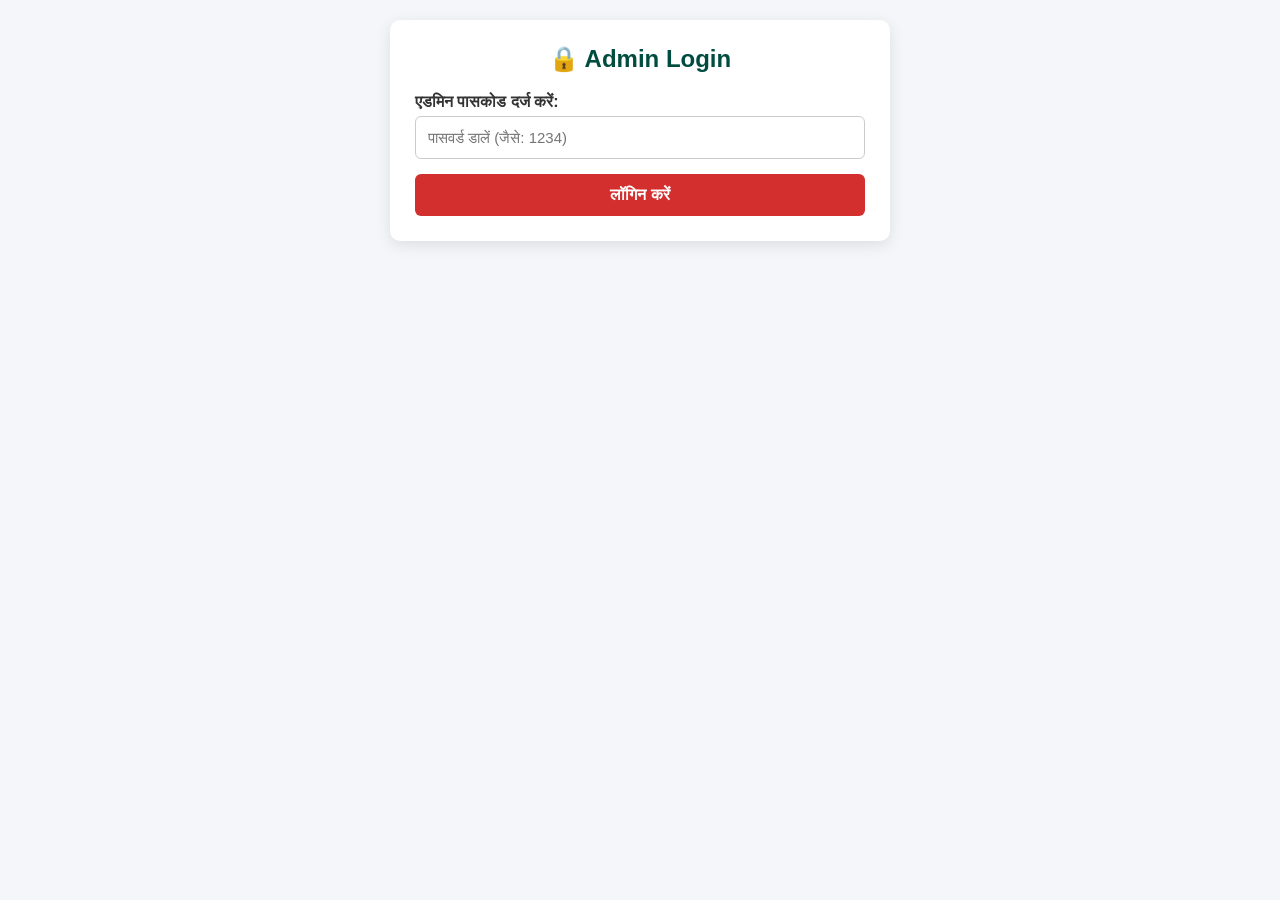
<file: admin (1).html>
<!DOCTYPE html>
<html lang="hi">
<head>
    <meta charset="UTF-8">
    <meta name="viewport" content="width=device-width, initial-scale=1.0">
    <title>STAR News - Admin Panel</title>
    <style>
        * { box-sizing: border-box; margin: 0; padding: 0; font-family: 'Segoe UI', sans-serif; }
        body { background-color: #f4f6f9; padding: 20px; display: flex; justify-content: center; }
        .admin-box { background: white; padding: 25px; border-radius: 10px; box-shadow: 0 4px 15px rgba(0,0,0,0.1); width: 100%; max-width: 500px; }
        h2 { color: #004d40; text-align: center; margin-bottom: 20px; }
        .form-group { margin-bottom: 15px; }
        label { font-weight: bold; display: block; margin-bottom: 5px; color: #333; }
        input, textarea { width: 100%; padding: 12px; border: 1px solid #ccc; border-radius: 6px; font-size: 15px; }
        textarea { height: 120px; resize: vertical; }
        button { width: 100%; background: #d32f2f; color: white; border: none; padding: 12px; font-size: 16px; font-weight: bold; border-radius: 6px; cursor: pointer; transition: 0.3s; }
        button:hover { background: #b71c1c; }
        #status-msg { text-align: center; margin-top: 15px; font-weight: bold; }
        #admin-content { display: none; }
    </style>
</head>
<body>

<div class="admin-box">
    <!-- Passcode Verification Screen -->
    <div id="login-box">
        <h2>🔒 Admin Login</h2>
        <div class="form-group">
            <label>एडमिन पासकोड दर्ज करें:</label>
            <input type="password" id="passcode-input" placeholder="पासवर्ड डालें (जैसे: 1234)">
        </div>
        <button onclick="verifyAdmin()">लॉगिन करें</button>
    </div>

    <!-- Main Admin Panel Area -->
    <div id="admin-content">
        <h2>📰 नई खबर पोस्ट करें</h2>
        <div class="form-group">
            <label>खबर का शीर्षक (Title):</label>
            <input type="text" id="title" placeholder="यहाँ शीर्षक लिखें...">
        </div>
        <div class="form-group">
            <label>तारीख (Date):</label>
            <input type="text" id="date" placeholder="उदा: 11 अगस्त 2026">
        </div>
        <div class="form-group">
            <label>पूरी खबर (Content):</label>
            <textarea id="content" placeholder="यहाँ पूरी खबर का विवरण लिखें..."></textarea>
        </div>
        <button onclick="postNews()">खबर पब्लिश करें 🚀</button>
        <p id="status-msg"></p>
    </div>
</div>

<script>
    // 1. अपना एडमिन पासवर्ड यहाँ सेट करें:
    const ADMIN_PASSCODE = "1234"; // इसे अपनी पसंद के पासवर्ड से बदल लें

    // 2. Firebase Database URL (आपके पिछले स्क्रीनशॉट के अनुसार):
    const FIREBASE_DB_URL = "https://starnationalinternationa-4e45b-default-rtdb.firebaseio.com/news.json";

    function verifyAdmin() {
        let inputPass = document.getElementById('passcode-input').value;
        if (inputPass === ADMIN_PASSCODE) {
            document.getElementById('login-box').style.display = 'none';
            document.getElementById('admin-content').style.display = 'block';
            // डिफ़ॉल्ट आज की तारीख भरें
            let today = new Date().toLocaleDateString('hi-IN', { day: 'numeric', month: 'long', year: 'numeric' });
            document.getElementById('date').value = today;
        } else {
            alert('गलत पासवर्ड! कृपया सही पासकोड डालें।');
        }
    }

    async function postNews() {
        let title = document.getElementById('title').value;
        let date = document.getElementById('date').value;
        let content = document.getElementById('content').value;
        let statusMsg = document.getElementById('status-msg');

        if (!title || !content) {
            alert('कृपया शीर्षक और खबर दोनों भरें!');
            return;
        }

        statusMsg.style.color = "blue";
        statusMsg.innerText = "पब्लिश हो रहा है...";

        let newPost = {
            title: title,
            date: date,
            content: content,
            timestamp: Date.now()
        };

        try {
            let response = await fetch(FIREBASE_DB_URL, {
                method: 'POST',
                headers: { 'Content-Type': 'application/json' },
                body: JSON.stringify(newPost)
            });

            if (response.ok) {
                statusMsg.style.color = "green";
                statusMsg.innerText = "✅ खबर सफलतापूर्वक पोस्ट हो गई!";
                document.getElementById('title').value = '';
                document.getElementById('content').value = '';
            } else {
                throw new Error("Failed");
            }
        } catch (err) {
            statusMsg.style.color = "red";
            statusMsg.innerText = "❌ एरर! पोस्ट नहीं हो सका। Firebase Rules चेक करें।";
        }
    }
</script>

</body>
</html>
</file>
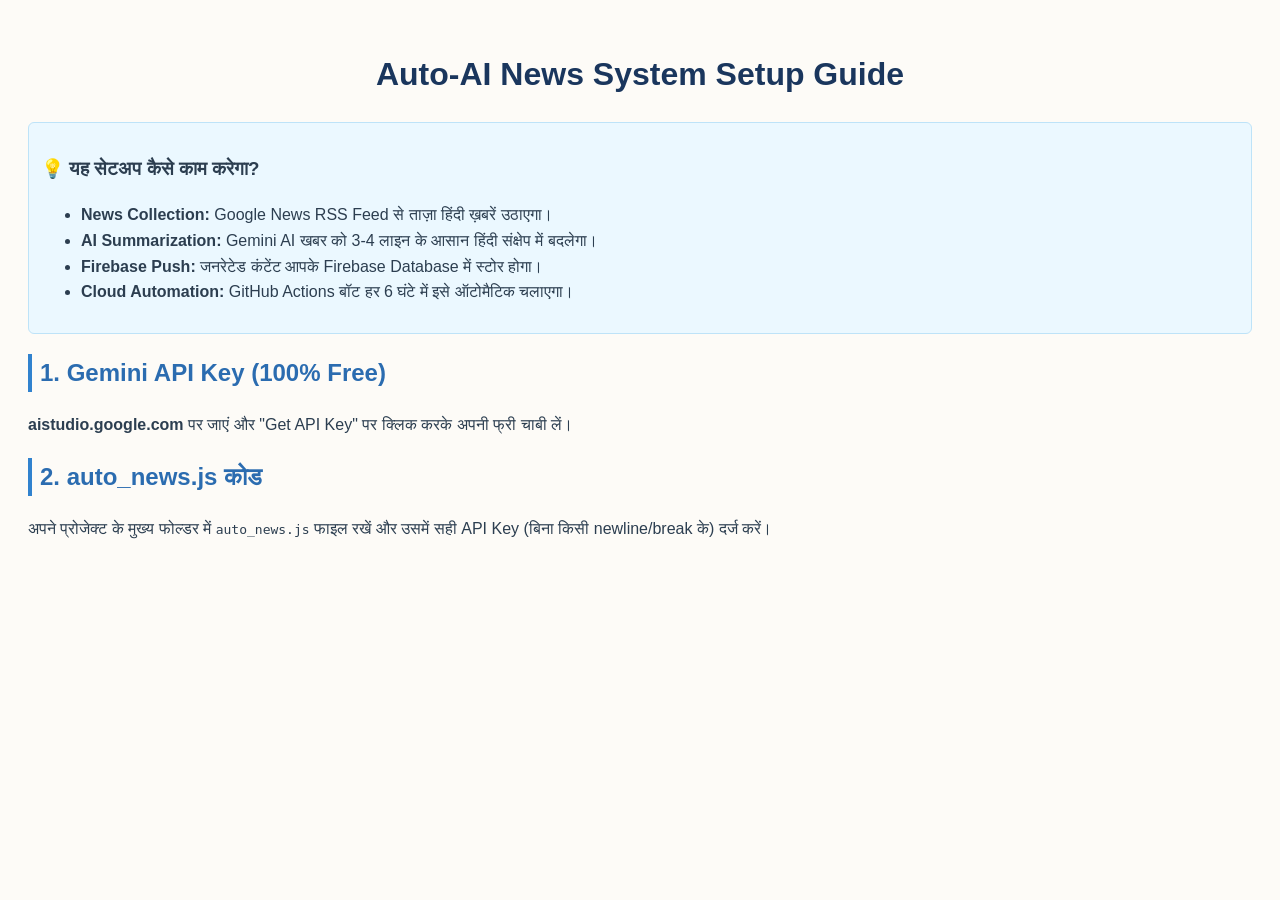
<file: guide.html>
<!DOCTYPE html>
<html lang="hi">
<head>
    <meta charset="UTF-8">
    <title>Auto-AI News System Setup Guide</title>
    <style>
        body { font-family: sans-serif; padding: 20px; line-height: 1.6; background: #fdfbf7; color: #2c3e50; }
        h1 { color: #1a365d; text-align: center; }
        h2 { color: #2b6cb0; border-left: 4px solid #3182ce; padding-left: 8px; }
        pre { background: #edf2f7; padding: 12px; border-radius: 6px; overflow-x: auto; }
        .box { background: #ebf8ff; border: 1px solid #bee3f8; padding: 12px; border-radius: 6px; }
    </style>
</head>
<body>
    <h1>Auto-AI News System Setup Guide</h1>
    <div class="box">
        <h3>💡 यह सेटअप कैसे काम करेगा?</h3>
        <ul>
            <li><b>News Collection:</b> Google News RSS Feed से ताज़ा हिंदी ख़बरें उठाएगा।</li>
            <li><b>AI Summarization:</b> Gemini AI खबर को 3-4 लाइन के आसान हिंदी संक्षेप में बदलेगा।</li>
            <li><b>Firebase Push:</b> जनरेटेड कंटेंट आपके Firebase Database में स्टोर होगा।</li>
            <li><b>Cloud Automation:</b> GitHub Actions बॉट हर 6 घंटे में इसे ऑटोमैटिक चलाएगा।</li>
        </ul>
    </div>
    <h2>1. Gemini API Key (100% Free)</h2>
    <p><b>aistudio.google.com</b> पर जाएं और "Get API Key" पर क्लिक करके अपनी फ्री चाबी लें।</p>
    <h2>2. auto_news.js कोड</h2>
    <p>अपने प्रोजेक्ट के मुख्य फोल्डर में <code>auto_news.js</code> फाइल रखें और उसमें सही API Key (बिना किसी newline/break के) दर्ज करें।</p>
</body>
</html>
</file>
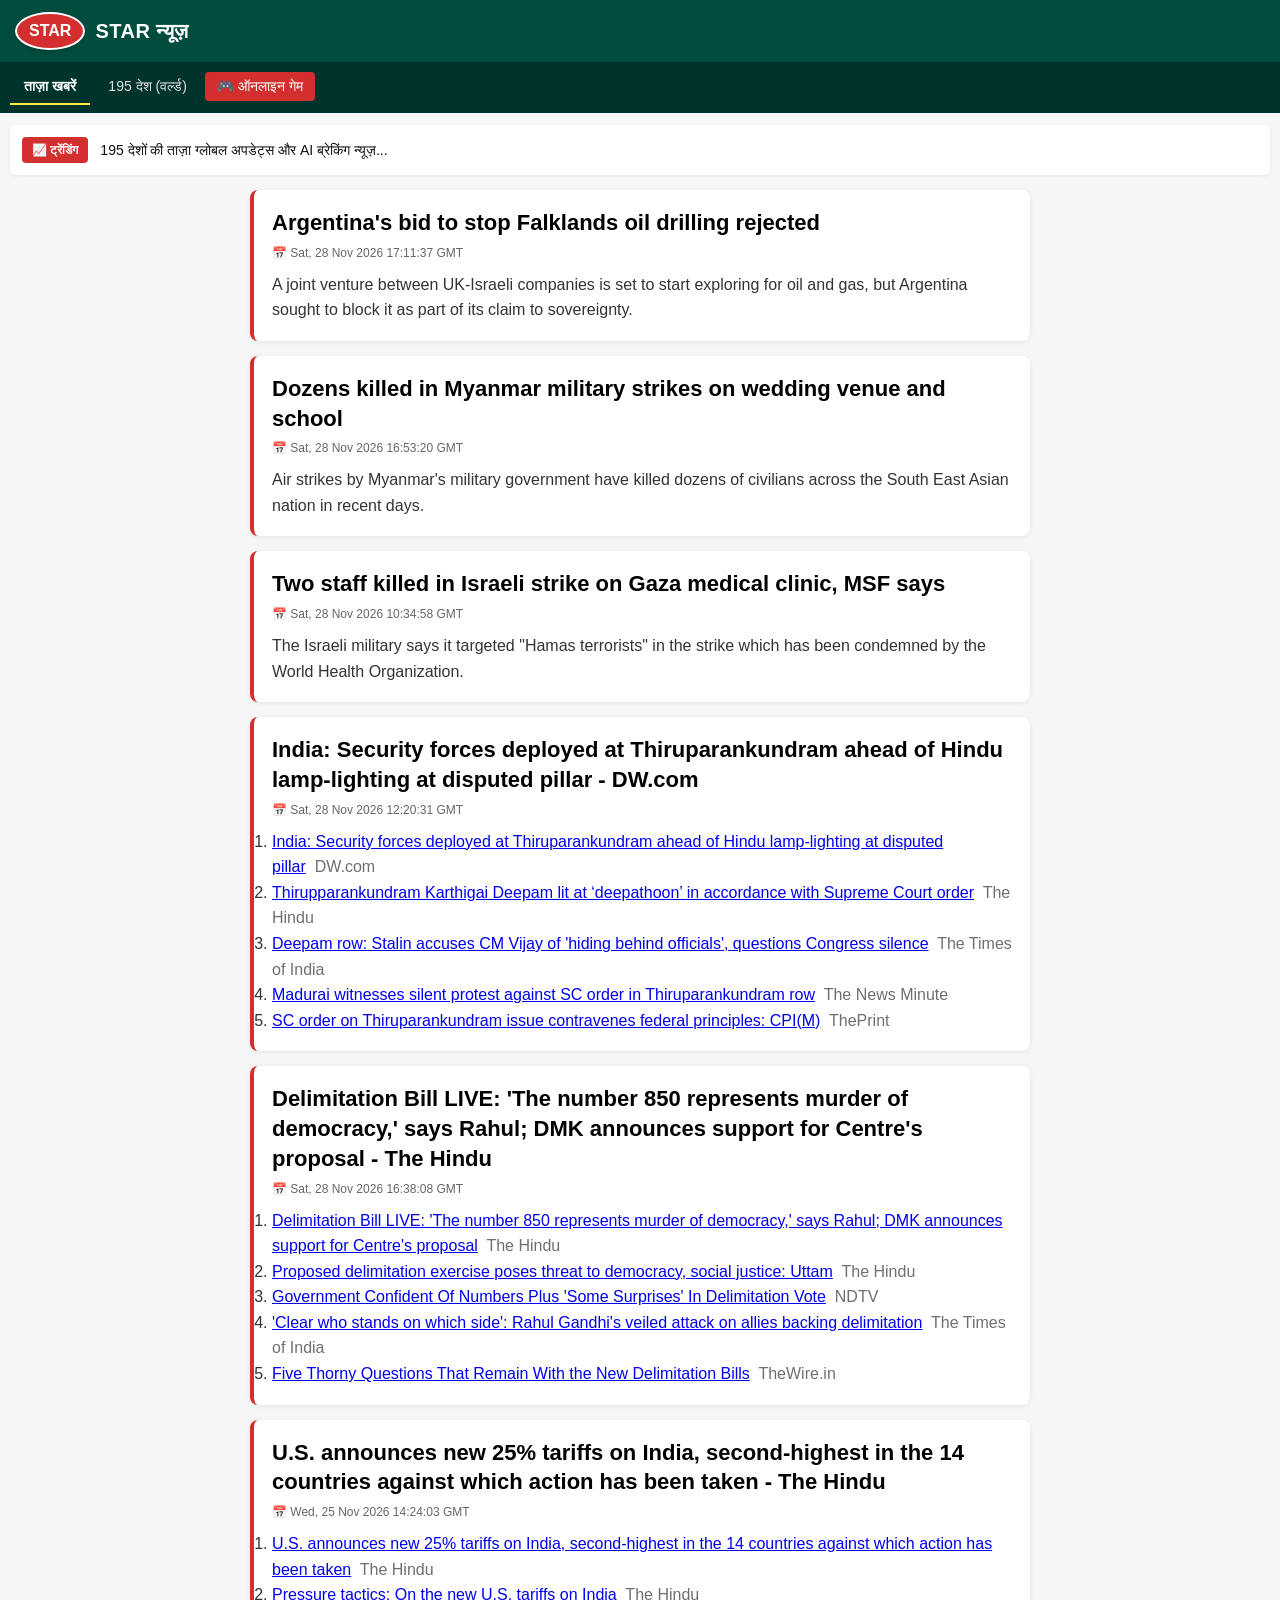
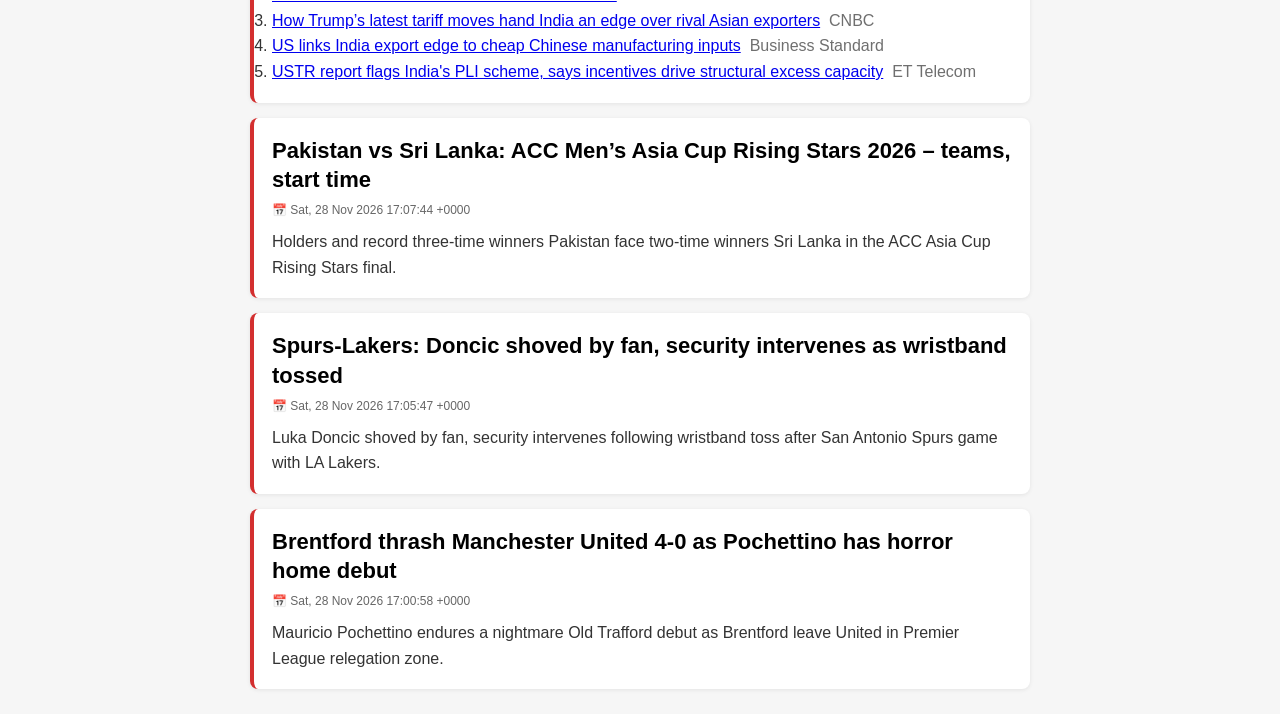
<file: index (1).html>
<!DOCTYPE html>
<html lang="hi">
<head>
    <meta charset="UTF-8">
    <meta name="viewport" content="width=device-width, initial-scale=1.0">
    <title>STAR News - 195 देशों की खबरें & गेम्स</title>
    <meta name="robots" content="index, follow, max-image-preview:large">
    
    <style>
        * { box-sizing: border-box; margin: 0; padding: 0; }
        body { font-family: 'Segoe UI', Roboto, -apple-system, sans-serif; background-color: #f6f6f6; color: #222; top: 0px !important; }
        
        /* Top Header Navigation */
        .top-header { background-color: #004d40; color: white; padding: 12px 15px; display: flex; align-items: center; justify-content: space-between; }
        .logo-box { display: flex; align-items: center; gap: 10px; }
        .logo { background: #d32f2f; color: white; font-weight: bold; padding: 8px 12px; border-radius: 50%; font-size: 16px; border: 2px solid white; box-shadow: 0 2px 4px rgba(0,0,0,0.2); }
        .brand-name { font-size: 20px; font-weight: bold; text-transform: uppercase; letter-spacing: 0.5px; }
        
        /* Scrolling Category Bar */
        .category-bar { background: #00332c; white-space: nowrap; overflow-x: auto; padding: 8px 10px; }
        .category-bar a { color: #e0e0e0; text-decoration: none; padding: 8px 14px; font-size: 14px; font-weight: 500; display: inline-block; }
        .category-bar a.active { color: #fff; font-weight: bold; border-bottom: 2px solid #ffeb3b; }
        
        /* Trending Section */
        .trending-container { background: white; margin: 12px 10px 5px 10px; padding: 12px; border-radius: 6px; display: flex; gap: 12px; align-items: center; box-shadow: 0 1px 3px rgba(0,0,0,0.08); }
        .trending-badge { background: #d32f2f; color: white; font-weight: bold; font-size: 12px; padding: 6px 10px; border-radius: 4px; white-space: nowrap; }
        .trending-text { font-size: 14px; color: #111; font-weight: 500; white-space: nowrap; overflow: hidden; text-overflow: ellipsis; }

        .container { max-width: 800px; margin: 0 auto; padding: 10px; }
        
        /* News Cards */
        .news-card { background: white; padding: 18px; border-radius: 8px; margin-bottom: 15px; box-shadow: 0 1px 4px rgba(0,0,0,0.08); border-left: 4px solid #d32f2f; }
        .news-title { font-size: 22px; font-weight: 800; line-height: 1.35; color: #000; margin-bottom: 8px; }
        .news-date { font-size: 12px; color: #666; margin-bottom: 12px; display: block; }
        .news-content { font-size: 16px; line-height: 1.6; color: #333; }

        /* Online Game Section */
        #game-section { display: none; background: white; padding: 15px; border-radius: 8px; margin-bottom: 15px; text-align: center; }
        iframe { width: 100%; height: 480px; border: none; border-radius: 8px; }
        
        /* Google Translate Banner Clean Up */
        .goog-te-banner-frame { display: none !important; }
        .goog-te-gadget { font-size: 12px !important; color: transparent !important; }
        .goog-te-gadget .goog-te-combo { color: #000 !important; padding: 4px; border-radius: 4px; }
    </style>
</head>
<body>

    <!-- Header Bar -->
    <div class="top-header">
        <div class="logo-box">
            <div class="logo">STAR</div>
            <div class="brand-name">STAR न्यूज़</div>
        </div>
        <div id="google_translate_element"></div>
    </div>

    <!-- Category Navigation -->
    <div class="category-bar">
        <a href="#" class="active" onclick="showNews()">ताज़ा खबरें</a>
        <a href="#" onclick="showNews()">195 देश (वर्ल्ड)</a>
        <a href="#" onclick="showGames()" style="background: #d32f2f; color: white; border-radius: 4px; padding: 6px 12px;">🎮 ऑनलाइन गेम</a>
    </div>

    <!-- Trending Bar -->
    <div class="trending-container">
        <div class="trending-badge">📈 ट्रेंडिंग</div>
        <div class="trending-text">195 देशों की ताज़ा ग्लोबल अपडेट्स और AI ब्रेकिंग न्यूज़...</div>
    </div>

    <div class="container">
        <!-- Online Game Container -->
        <div id="game-section">
            <h3 style="margin-bottom: 12px; color: #004d40;">🎮 फ्री ऑनलाइन गेम खेलें</h3>
            <iframe src="https://html5.gamedistribution.com/rvvAS300/a18a5df977df4eb392d4ef0a6964a781/"></iframe>
        </div>

        <!-- News Feeds Container -->
        <div id="news-container">
            <p style="text-align: center; padding: 20px; color: #666;">ताज़ा खबरें लोड हो रही हैं...</p>
        </div>
    </div>

    <script>
        function showGames() {
            document.getElementById('game-section').style.display = 'block';
            document.getElementById('news-container').style.display = 'none';
        }

        function showNews() {
            document.getElementById('game-section').style.display = 'none';
            document.getElementById('news-container').style.display = 'block';
        }

        // Auto Translate Functionality
        async function autoTranslateByLocation() {
            try {
                const res = await fetch('https://ipapi.co/json/');
                const data = await res.json();
                const countryLangMap = { 'IN': 'hi', 'US': 'en', 'ES': 'es', 'FR': 'fr', 'DE': 'de', 'SA': 'ar' };
                const userLang = countryLangMap[data.country_code] || 'en';
                
                let script = document.createElement('script');
                script.src = '//translate.google.com/translate_a/element.js?cb=googleTranslateElementInit';
                document.body.appendChild(script);

                window.googleTranslateElementInit = function() {
                    new google.translate.TranslateElement({ pageLanguage: 'hi', layout: google.translate.TranslateElement.InlineLayout.SIMPLE }, 'google_translate_element');
                    setTimeout(() => {
                        let select = document.querySelector('.goog-te-combo');
                        if (select) { select.value = userLang; select.dispatchEvent(new Event('change')); }
                    }, 1200);
                };
            } catch(e) {}
        }

        // Load News JSON
        function loadNewsData() {
            fetch('news_data.json')
                .then(res => res.json())
                .then(data => {
                    let container = document.getElementById('news-container');
                    container.innerHTML = '';
                    data.forEach(item => {
                        let formattedContent = item.content.replace(/\n\n/g, '</p><p>').replace(/\n/g, '<br>');
                        container.innerHTML += `
                            <div class="news-card">
                                <h1 class="news-title">${item.title}</h1>
                                <span class="news-date">📅 ${item.date}</span>
                                <div class="news-content"><p>${formattedContent}</p></div>
                            </div>
                        `;
                    });
                })
                .catch(err => {
                    document.getElementById('news-container').innerHTML = '<p style="text-align:center;">खबरें लोड करने में समस्या आ रही है। कृपया रिफ़्रेश करें।</p>';
                });
        }

        document.addEventListener("DOMContentLoaded", () => {
            loadNewsData();
            autoTranslateByLocation();
        });
    </script>
<script>
    // 1. Firebase Database URL
    const FIREBASE_DB_URL = "https://starnationalinternationa-4e45b-default-rtdb.firebaseio.com/news.json";

    // 2. Firebase से ताज़ा खबरें लोड करने का फ़ंक्शन
    async function fetchLiveNews() {
        try {
            let response = await fetch(FIREBASE_DB_URL);
            let data = await response.json();

            if (data) {
                // ऑब्जेक्ट को ऐरे (Array) में बदलना
                let newsList = Object.keys(data).map(key => ({
                    id: key,
                    ...data[key]
                })).reverse(); // ताज़ा खबर सबसे ऊपर आए

                // उदाहरण: सबसे लेटेस्ट खबर को 'Top Story' में दिखाना
                if(newsList.length > 0) {
                    let topStory = newsList[0];
                    let topStoryTitle = document.querySelector('.top-story-title');
                    if (topStoryTitle) topStoryTitle.innerText = topStory.title;
                }

                // अन्य खबरों को लिस्ट में रेंडर करना
                console.log("Firebase News Loaded:", newsList);
            }
        } catch (error) {
            console.error("News Load Error:", error);
        }
    }

    // पेज लोड होते ही न्यूज़ फ़ेच करें
    document.addEventListener("DOMContentLoaded", fetchLiveNews);
</script>
</body>
</html>
</file>
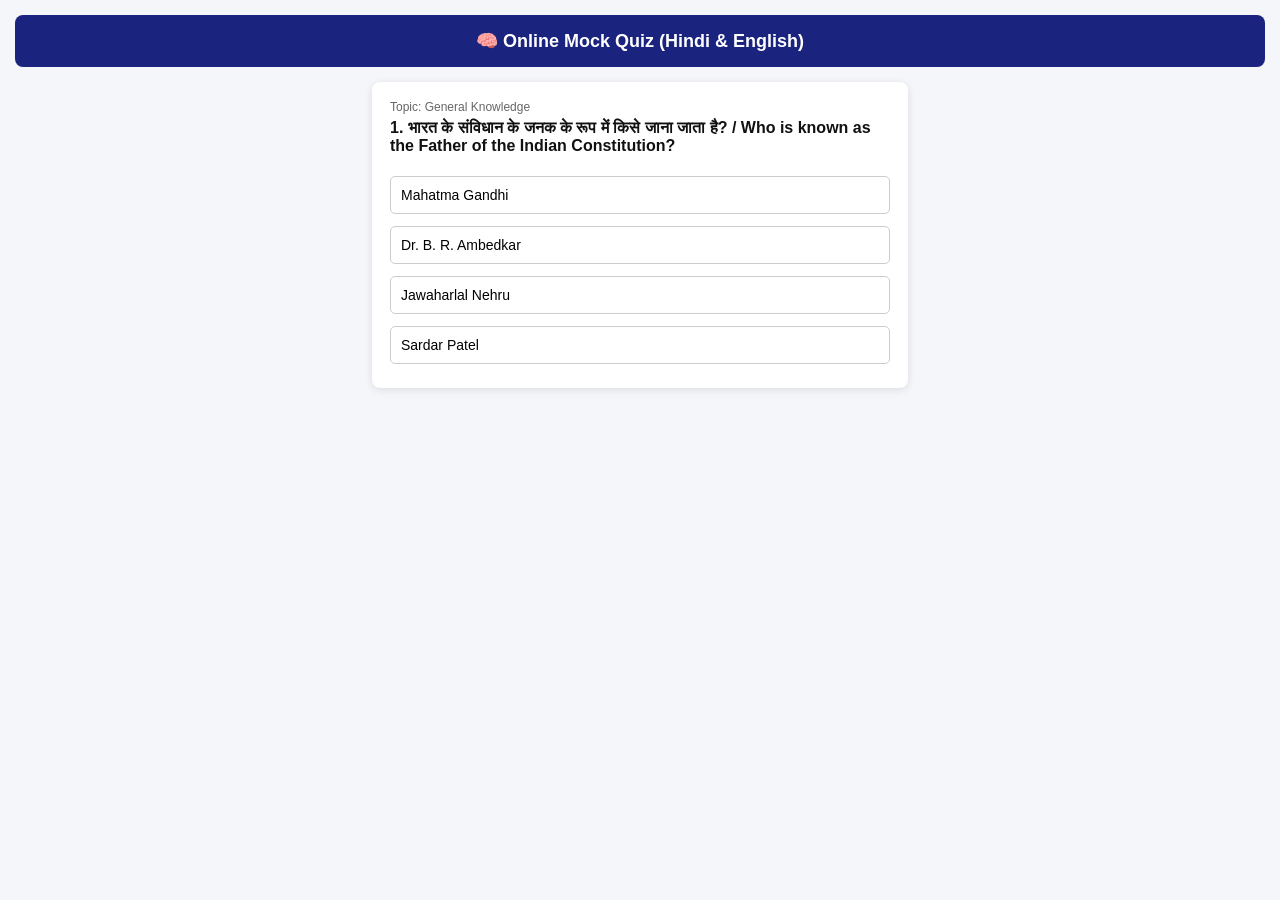
<file: quiz.html>
<!DOCTYPE html>
<html lang="hi">
<head>
    <meta charset="UTF-8">
    <meta name="viewport" content="width=device-width, initial-scale=1.0">
    <title>1 Lakh+ MCQ Quiz - STAR CAREER 360</title>
    <style>
        body { font-family: Arial, sans-serif; background: #f4f6f9; margin: 0; padding: 15px; }
        .header { background: #1a237e; color: #fff; text-align: center; padding: 15px; font-weight: bold; font-size: 18px; border-radius: 8px; }
        .quiz-card { background: #fff; padding: 18px; margin: 15px auto; max-width: 500px; border-radius: 8px; box-shadow: 0 2px 8px rgba(0,0,0,0.1); }
        .option-btn { width: 100%; text-align: left; padding: 10px; margin: 6px 0; border: 1px solid #ccc; background: #fff; border-radius: 5px; cursor: pointer; font-size: 14px; }
        .option-btn:hover { background: #e8eaf6; }
        .correct { background: #c8e6c9 !important; border-color: #2e7d32 !important; font-weight: bold; }
        .wrong { background: #ffcdd2 !important; border-color: #c62828 !important; font-weight: bold; }
        .next-btn { display: none; width: 100%; background: #1a237e; color: #fff; border: none; padding: 10px; border-radius: 5px; font-weight: bold; margin-top: 15px; cursor: pointer; }
        .score-box { text-align: center; font-size: 18px; font-weight: bold; color: #1a237e; }
    </style>
</head>
<body>

    <div class="header">🧠 Online Mock Quiz (Hindi & English)</div>

    <div class="quiz-card" id="quiz-box">
        <div style="font-size: 12px; color: #666; margin-bottom: 5px;" id="q-category">Topic: General Knowledge</div>
        <h3 id="question-text" style="font-size: 16px; margin: 5px 0 15px 0; color: #111;">Question Loading...</h3>
        <div id="options-box"></div>
        <button class="next-btn" id="next-btn" onclick="nextQuestion()">अगला प्रश्न (Next Question) ➔</button>
    </div>

    <script>
        // Sample High-Yield Question Bank (Bilingual)
        const sampleQuestions = [
            {
                q: "1. भारत के संविधान के जनक के रूप में किसे जाना जाता है? / Who is known as the Father of the Indian Constitution?",
                options: ["Mahatma Gandhi", "Dr. B. R. Ambedkar", "Jawaharlal Nehru", "Sardar Patel"],
                ans: 1
            },
            {
                q: "2. प्रकाश संश्लेषण के दौरान पौधे कौन सी गैस छोड़ते हैं? / Which gas is released by plants during photosynthesis?",
                options: ["Carbon Dioxide", "Nitrogen", "Oxygen", "Hydrogen"],
                ans: 2
            },
            {
                q: "3. भारत की सबसे लंबी नदी कौन सी है? / Which is the longest river in India?",
                options: ["Yamuna", "Ganga", "Godavari", "Narmada"],
                ans: 1
            },
            {
                q: "4. मानव शरीर में कुल कितनी हड्डियाँ होती हैं? / How many bones are there in the human body?",
                options: ["206", "208", "210", "300"],
                ans: 0
            },
            {
                q: "5. कंप्यूटर का मस्तिष्क किसे कहा जाता है? / What is called the Brain of the Computer?",
                options: ["RAM", "Hard Disk", "CPU", "Monitor"],
                ans: 2
            }
        ];

        let currentIndex = 0;
        let score = 0;

        function loadQuestion() {
            const qObj = sampleQuestions[currentIndex];
            document.getElementById('question-text').innerText = qObj.q;
            const optBox = document.getElementById('options-box');
            optBox.innerHTML = '';
            document.getElementById('next-btn').style.display = 'none';

            qObj.options.forEach((opt, idx) => {
                const btn = document.createElement('button');
                btn.className = 'option-btn';
                btn.innerText = opt;
                btn.onclick = () => selectOption(btn, idx, qObj.ans);
                optBox.appendChild(btn);
            });
        }

        function selectOption(btn, selected, correct) {
            const allBtns = document.querySelectorAll('.option-btn');
            allBtns.forEach(b => b.disabled = true);

            if (selected === correct) {
                btn.classList.add('correct');
                score++;
            } else {
                btn.classList.add('wrong');
                allBtns[correct].classList.add('correct');
            }
            document.getElementById('next-btn').style.display = 'block';
        }

        function nextQuestion() {
            currentIndex++;
            if (currentIndex < sampleQuestions.length) {
                loadQuestion();
            } else {
                document.getElementById('quiz-box').innerHTML = `
                    <div class="score-box">
                        🎉 क्विज़ पूरा हुआ!<br><br>
                        आपका स्कोर: ${score} / ${sampleQuestions.length}
                    </div>
                    <button style="width:100%; margin-top:20px; padding:10px; background:#1a237e; color:#fff; border:none; border-radius:5px; font-weight:bold;" onclick="location.reload()">फिर से टेस्ट दें</button>
                `;
            }
        }

        window.onload = loadQuestion;
    </script>
</body>
</html>
</file>
